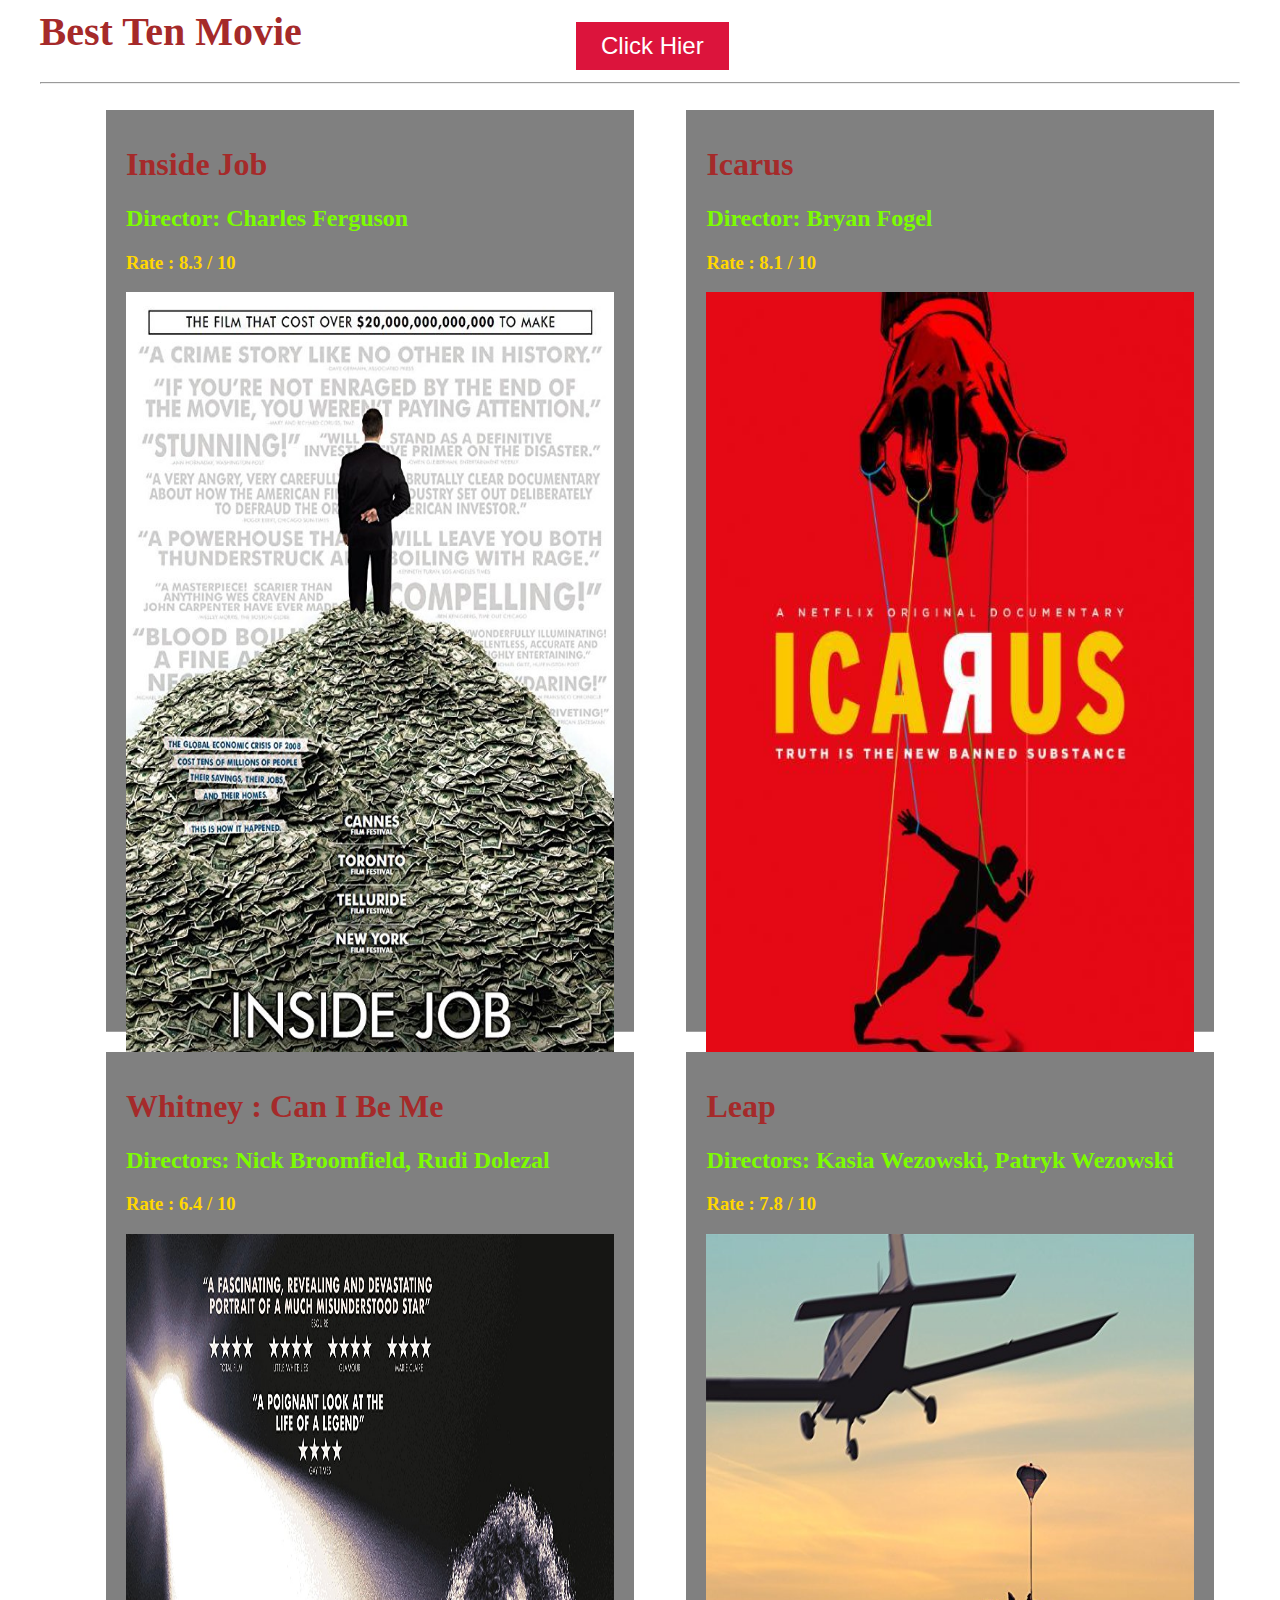
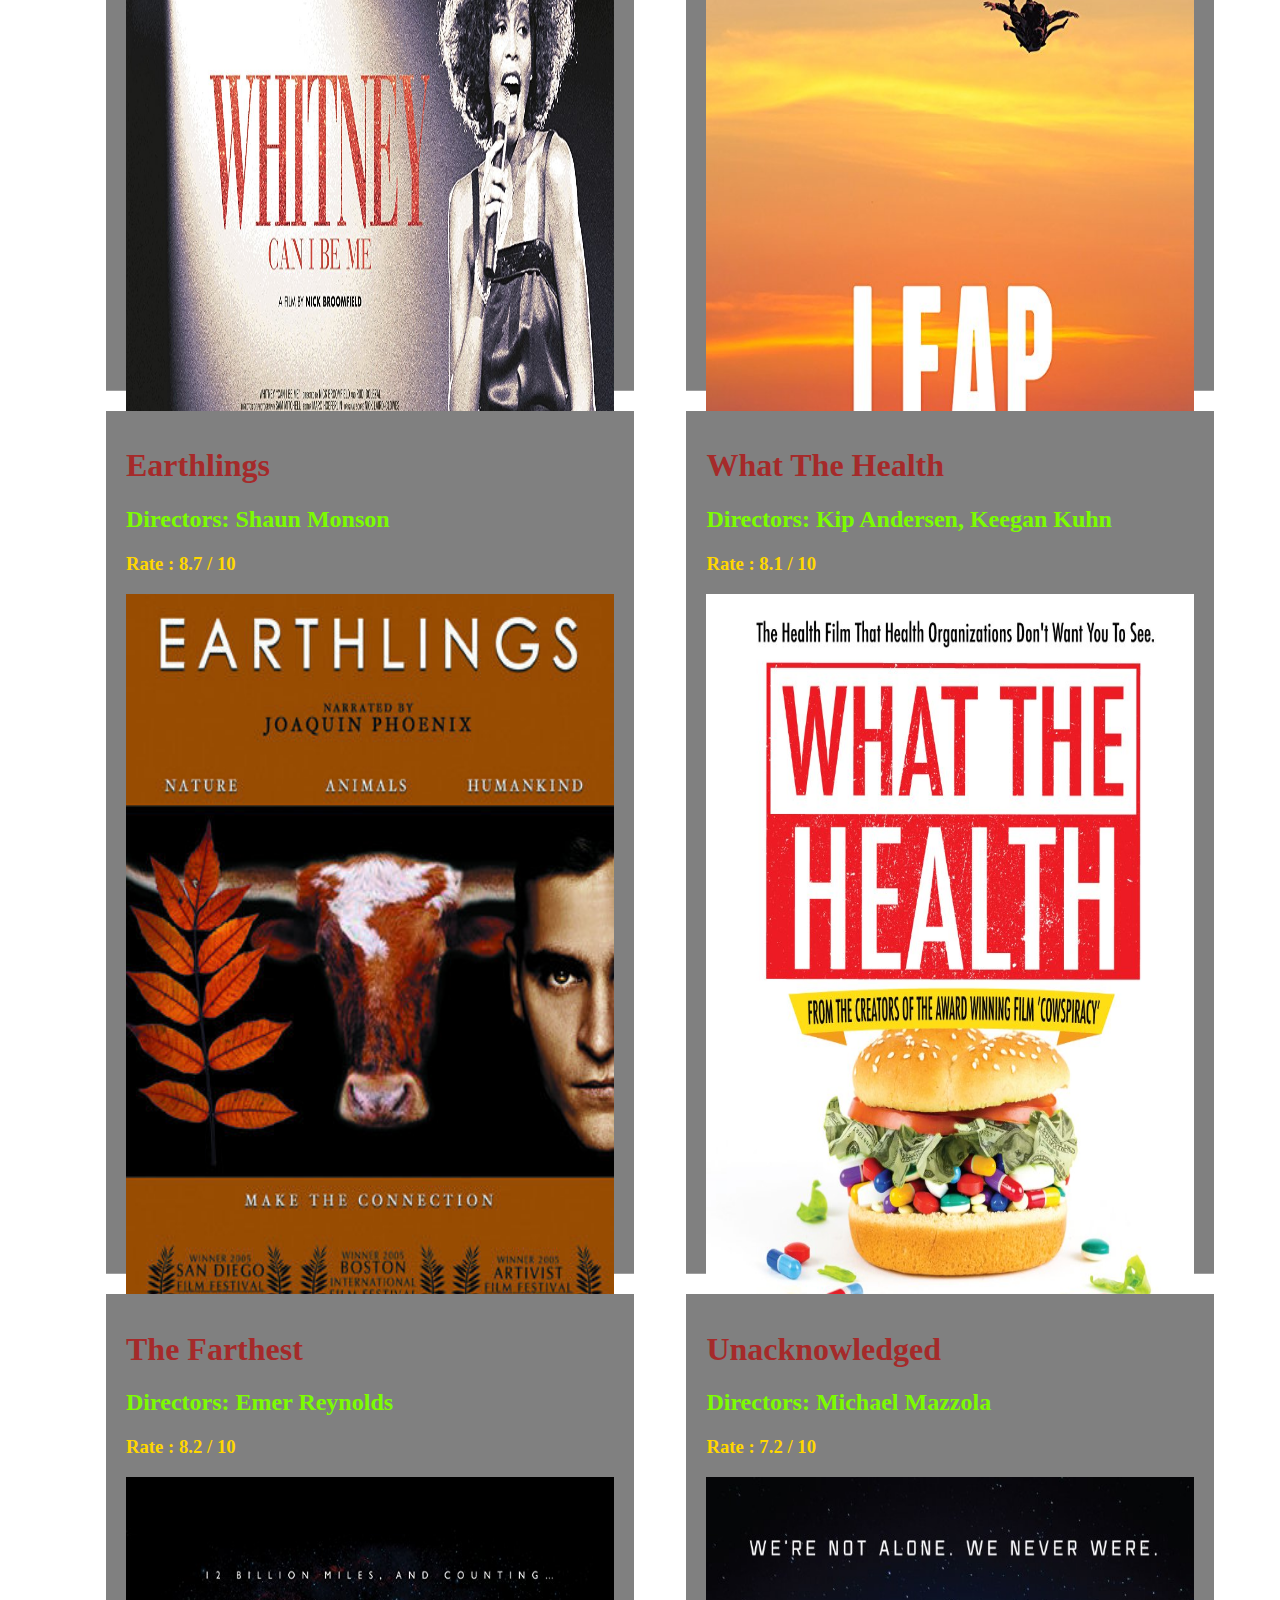
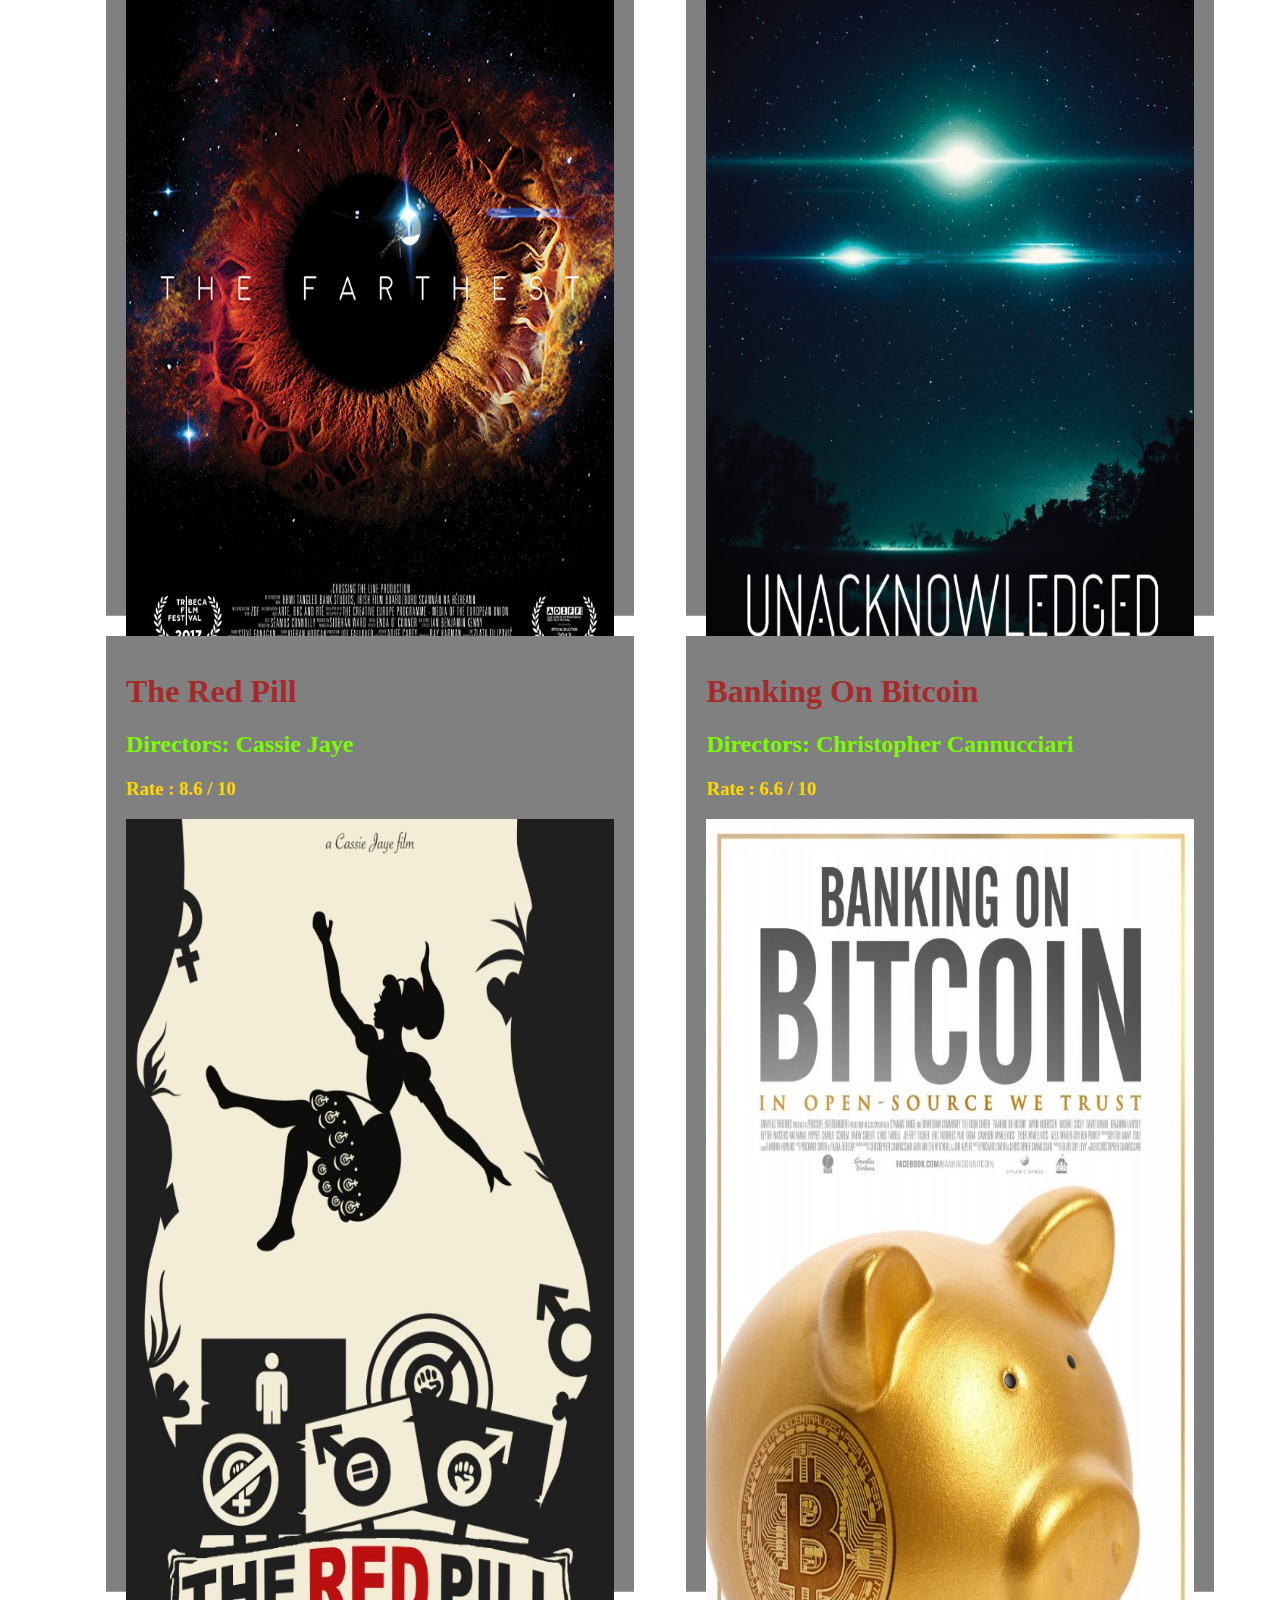
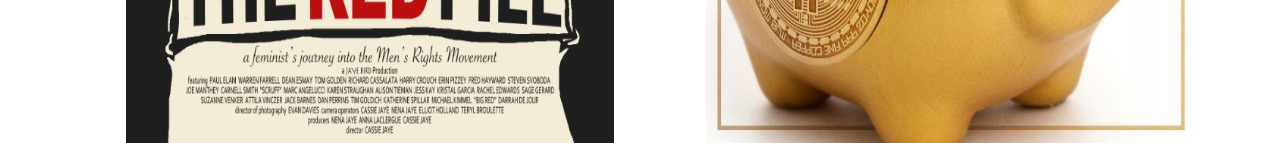
<file: week1/index.html>
<html>
<head>
     <meta charset="utf-8">
     <title>Top Ten Movie</title>
     <link rel="stylesheet" href="css/style.css" type="text/css">
</head>
<body>
	<div id="containerJson">
		    <header>
		        <h1 id="textJson">Best Ten Movie</h1>
		        <button id="zarJson" type="button">Click Hier</button>
		        <hr>
		    </header>
		    <div id="infoJson"></div>
		    <p id="movies"></p>
		</div>
	<script type="text/javascript" src="js/script.js"></script>
</body>
</html>
</file>
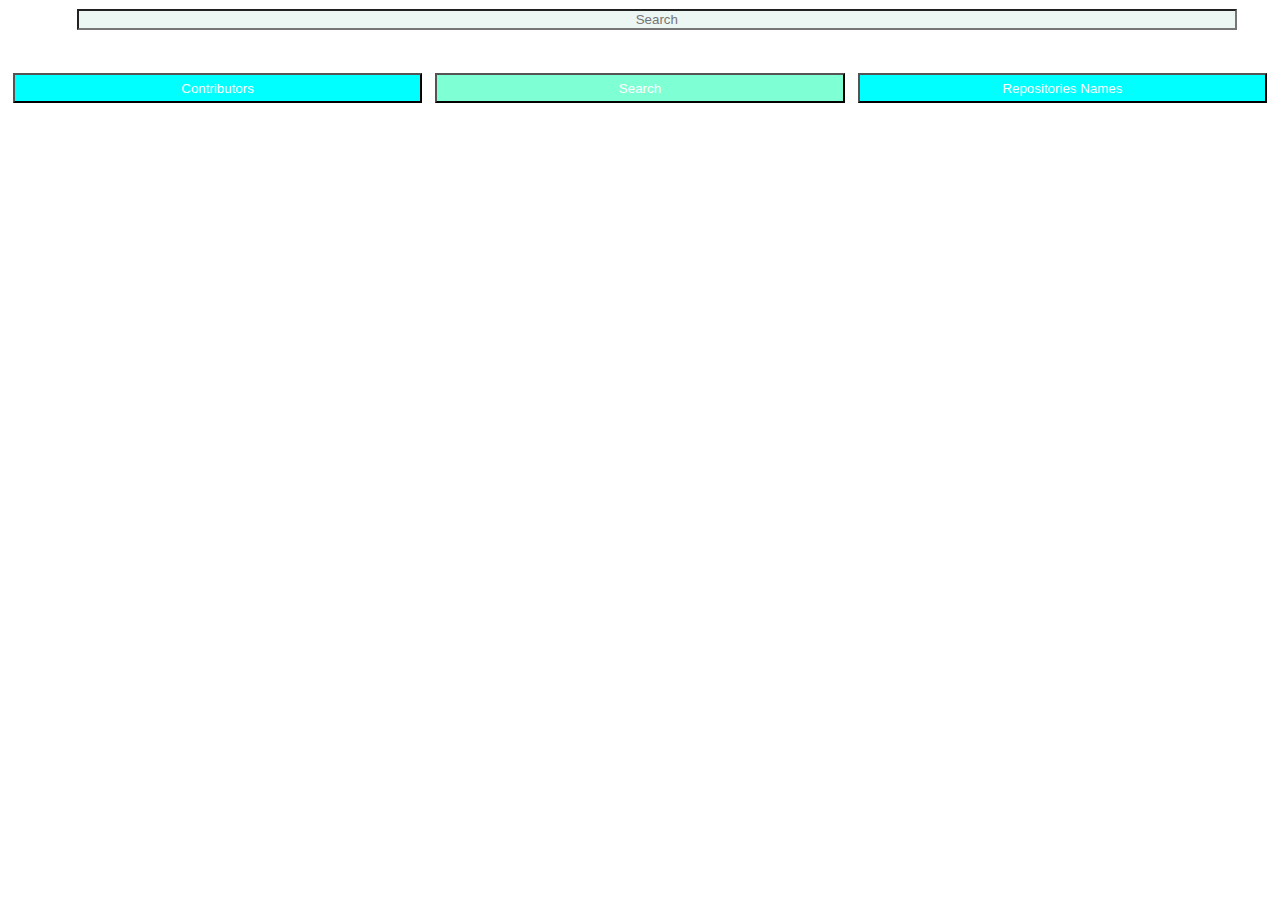
<file: Week3/Step3/index.html>
<!DOCTYPE html>
<html>
<head>
	<meta charset="UTF8" />
	<title>Home Work Step 3 API</title>
	<link rel="stylesheet" type="text/css" href="css/style.css" />
</head>
<body>
<div class="allBox">
    <div id="divInput"><input type="text" id ="inPut" placeholder ="Search"></div>
    <div id= "boxFound"><button id ="button2" type="button">Search</button>
    </div>
    <div id= "boxLinkData"><button id = "button3" type="button">Contributors</button>
    </div>
    <div id="divRepos"><button id ="button1" type="button">Repositories Names</button>
    </div>
</div>
<script src="js/javaScript.js" type="text/javascript"></script>
</body>
</html>
</file>
<file: week1/css/style.css>
ol {
	list-style-type: circle;
	display: flex;
	justify-content: space-between;
	flex-wrap: wrap-reverse;
}

li {
    list-style-type: none;
	padding: 15px 20px;
	border-bottom: 1px solid #9f9f9f;
	background: gray;
	width: 42%;
	margin: 10 auto;
}

li:hover {
	background-color: #dfdfdf;
	transition-duration: 0.2s;
}

img {
	width: 100%;
	height: 100%;
}

/* JSON */

#containerJson {
    width: 95%;
    margin: 0 auto;
    text-align: left;
}

#textJson {
    font-size: 40px;
}

#zarJson {
    padding: 10px 25px;
    font-size: 24px;
    background-color: crimson;
    color: white;
    cursor: pointer;
    border: none;
    float: right;
    position: absolute;
    top: 22px;
    left: 45%;
}

#zarJson:hover {
    color: white;
}

#zarJson:active {
    box-shadow: 0 0px #666;
    transform: translateY(4px);
}

.hide {
    cursor: not-allowed;
    pointer-events: none;
}
.gold {
    color: gold
}

.red {
    color: red
}

.silver {
    color: silver
}
.blue {
    color: blue
}

.black {
    color: black
}
h1 {
    color: brown
}
h2 {
    color: lawngreen
}
h3 {
    color: gold
}
</file>
<file: Week3/Step3/css/style.css>
* {
    color: white;
    text-align: center;
    background: url(https://www.aadhunikschool.in/wp-content/uploads/Grey-website-background.jpg);
}
input {
    background-color:#ecf6f3;
    width: 100%;
}
#divInput{
    width: 90%;
    height: 11%;
    position: absolute;
    right: 4%;
    top: 1%;
}
#boxFound{
    background-color:#faeded;
    border-radius: 1px solid gray;
    width: 32%;
    position: absolute;
    left: 34%;
    top: 12%;
}
#boxLinkData{
    background-color: #e0d2d2;
    border-radius: 1px solid gray;
    width: 32%;
    position: absolute;
    left: 1%;
    top: 12%;
}
#divRepos{
    border-radius: 1px solid gray;
    width: 32%;
    position: absolute;
    right: 1%;
    top: 12%;
}
#button1 {
    background-color:aqua;
    width: 100%;
    height: 30px;
    position: absolute;
    left: 0%;
    top: -35px;
}
#button1:hover{
    font-size: 20px;
    box-shadow: 1px 1px 1px;
}
#button2 {
    background-color:aquamarine;
    width: 100%;
    height: 30px;
    position: absolute;
    left: 0%;
    top: -35px;
}
#button2:hover{
   font-size: 20px;
    box-shadow: 1px 1px 1px;
}
#button3 {
    background-color:aqua; 
    width: 100%;
    height: 30px;
    position: absolute;
    left: 0%;
    top: -35px;
}
#button3:hover{
    font-size: 20px;
    box-shadow: 1px 1px 1px;
}
</file>
